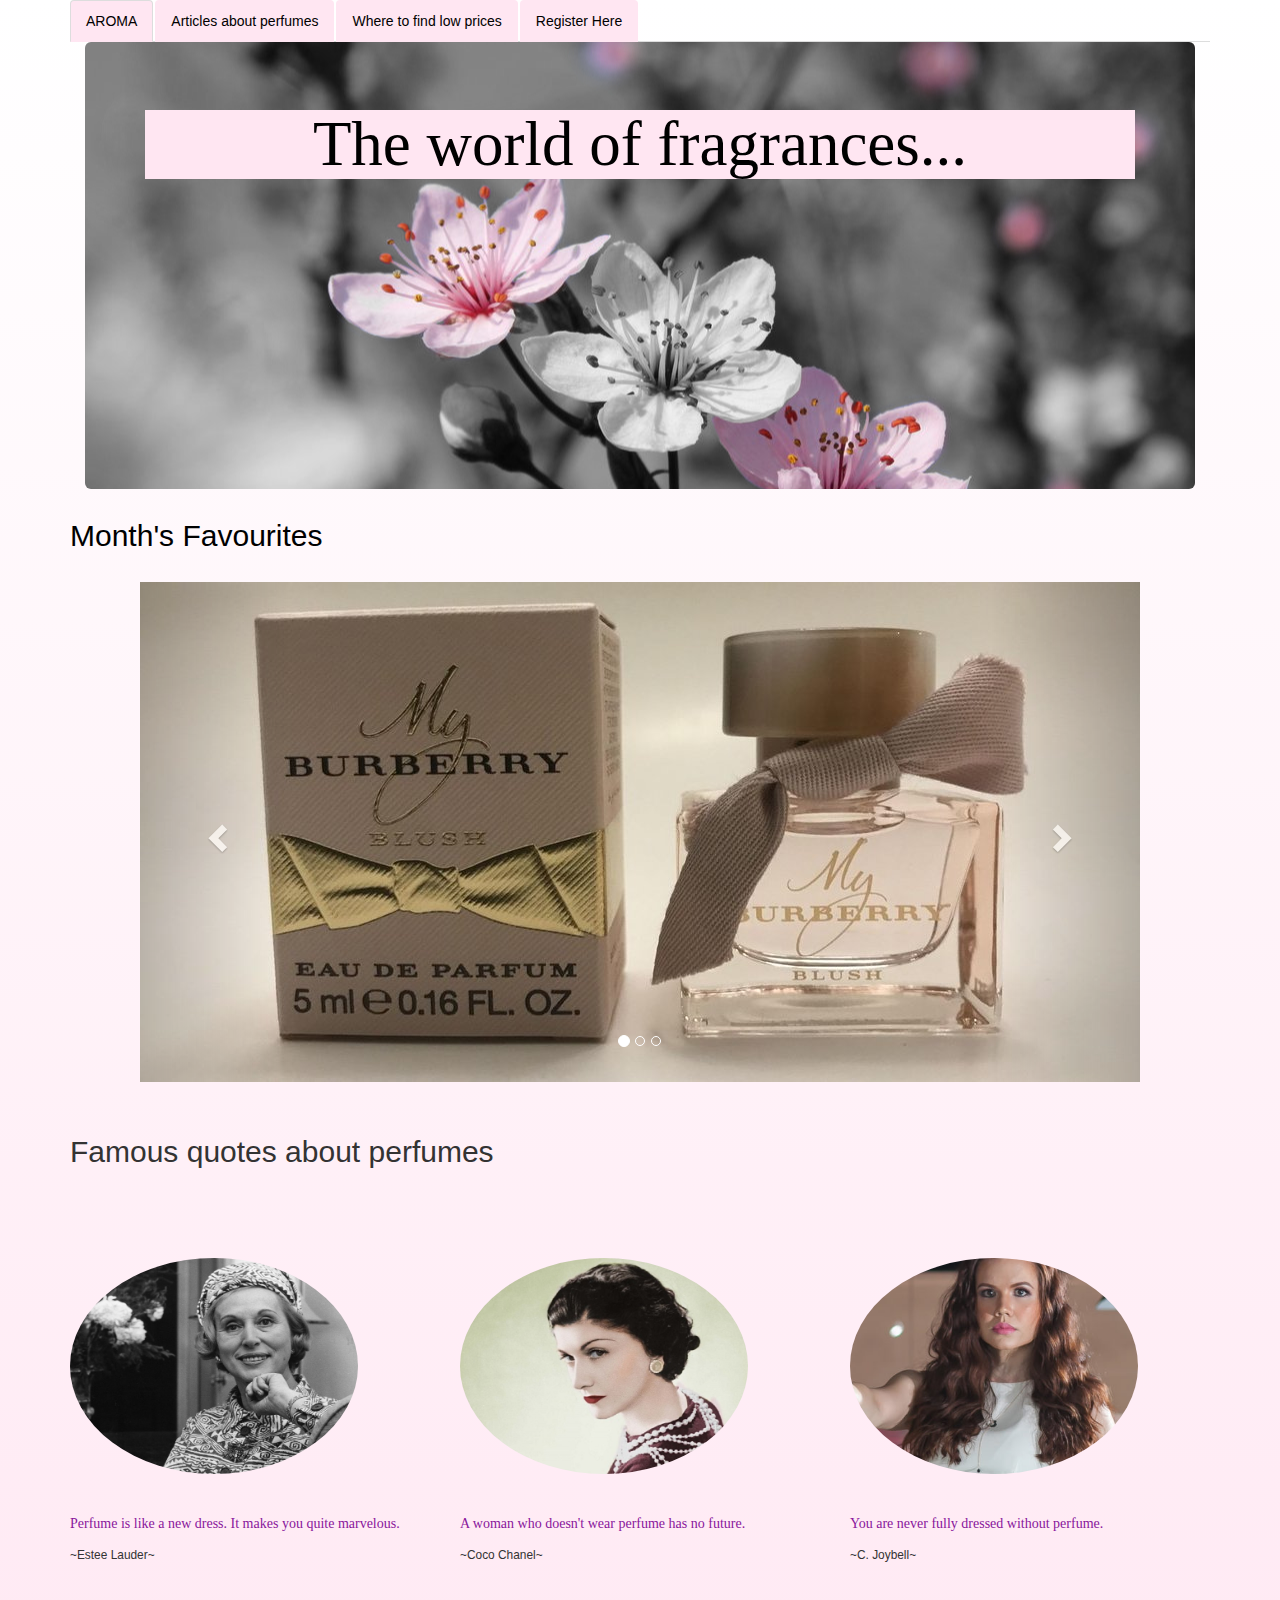
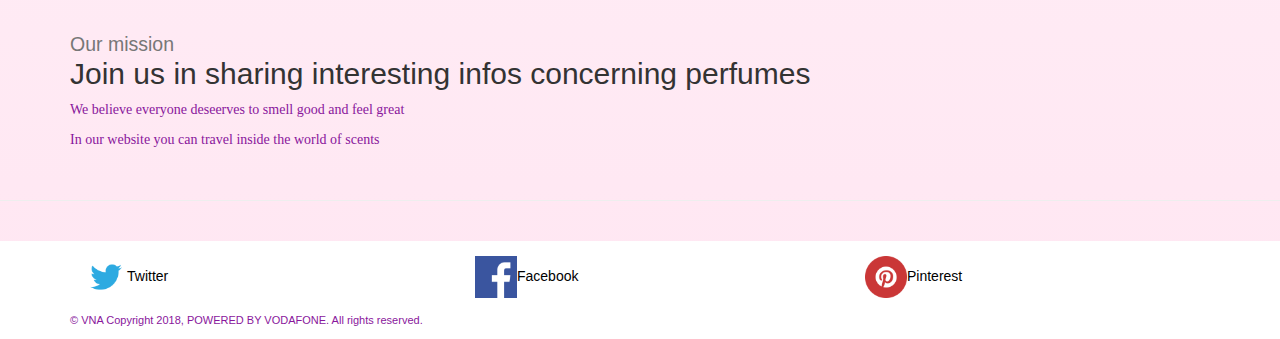
<file: index.html>
<!DOCTYPE html>
<html>
 <head>

   <style>
  #grad1 {
      height: 100%;
      background-color: #ffe6f2; /* For browsers that do not support gradients */
      background-image: linear-gradient(white, #ffe6f2); /* Standard syntax (must be last) */
  }
  </style>


  <title>Aroma</title>
  <link href='css/bootstrap.css' rel='stylesheet'>
  <meta name="viewport" content="width=device-width, initial-scale=1.0">
  <meta name="viewport" content="width=device-width, initial-scale=1">
  <link rel="stylesheet" href="https://maxcdn.bootstrapcdn.com/bootstrap/3.3.7/css/bootstrap.min.css">
    <link rel="stylesheet" href="css/custom.css">
  <script src="https://ajax.googleapis.com/ajax/libs/jquery/3.3.1/jquery.min.js"></script>
  <script src="https://maxcdn.bootstrapcdn.com/bootstrap/3.3.7/js/bootstrap.min.js"></script>
  <meta charset="utf-8">
  <meta name="viewport" content="width=device-width, initial-scale=1">


 </head>

<body  data-spy="scroll" data-target="#navbar-example">
<div id="grad1">


    <div class="container">

  <div id="navbar-example">
    <ul class="nav nav-tabs" role="tablist">
      <li class="nav-item active">
        <a class="nav-link" href="index.html">AROMA <span class="sr-only">(current)</span></a>
      </li>
      <li class="nav-item">
        <a class="nav-link" href="articles.html">Articles about perfumes</a>
      </li>
      <li class="nav-item">
        <a class="nav-link" href="https://www.fragranceoutlet.com/">Where to find low prices</a>
      </li>
      <li class="nav-item">
        <a class="nav-link" href="register.html">Register Here</a>
      </li>
    </ul>
  </div>


  <div class="jumbotron1">
<div class="col-sm-12">
    <div class='jumbotron img-responsive'>
      <div class="row">
        <div class="col-sm-12">
          <span style="color:black"><h1>The world of fragrances...</h1></span>
          <iframe width="560" height="300" src="https://www.youtube.com/embed/ftoFhZQrZco" frameborder="0" allow="autoplay; encrypted-media" allowfullscreen></iframe>
        </div>
      </div>
    </div>
    </div>
    </div>
<br>
<br>
<br>
<br>
  <span style="color:black"><h2>Month's Favourites</h2></span>
  <br>

<center>
  <div id="myCarousel" class="carousel slide" data-ride="carousel" style="width:1000px" style="height:200px" margin-left="200px" >
    <!-- Indicators -->
    <ol class="carousel-indicators">
      <li data-target="#myCarousel" data-slide-to="0" class="active"></li>
      <li data-target="#myCarousel" data-slide-to="1"></li>
      <li data-target="#myCarousel" data-slide-to="2"></li>
    </ol>

    <!-- Wrapper for slides -->
    <div class="carousel-inner" style="width:1000px">
      <div class="item active img-responsive">
        <img src="images/burberry1.jpg" alt="My Burberry Blush" style="width:100%;">
      </div>

      <div class="item">
        <img src="images/guerlain1.jpg" alt="Mon Guerlain" style="width:100%;">
      </div>

      <div class="item">
        <img src="images/ysl1.jpg" alt="Black Opium" style="width:100%;">
      </div>
    </div>

    <!-- Left and right controls -->
    <a class="left carousel-control" href="#myCarousel" data-slide="prev">
      <span class="glyphicon glyphicon-chevron-left"></span>
      <span class="sr-only">Previous</span>
    </a>
    <a class="right carousel-control" href="#myCarousel" data-slide="next">
      <span class="glyphicon glyphicon-chevron-right"></span>
      <span class="sr-only">Next</span>
    </a>
  </div>
</center>

  <div id="buzz">
    <h2><br />Famous quotes about perfumes</h2>
    <br>
    <br>
    <br>
    <br>
    <div class="row">
      <div class="col-sm-4">
      <img class="img-circle img-responsive" src='images/estee.jpg' width="80%"><br><br>
      <p>Perfume is like a new dress. It makes you quite marvelous.</p>
      <small>~Estee Lauder~</small>
    </div>
    <div class="col-sm-4">
      <img class="img-circle img-responsive" src='images/coco.jpg' width="80%"><br><br>
      <p>A woman who doesn't wear perfume has no future.</p>
      <small>~Coco Chanel~</small>
    </div>
    <div class="col-sm-4">
      <img  class="img-circle img-responsive" src='images/Joybell_C.jpg' width="80%"><br><br>
      <p>You are never fully dressed without perfume.</p>
      <small>~C. Joybell~</small>
    </div>
  </div>
    </div>

<br><br>

<div id="mission">
  <h2><small>Our mission</small><br />Join us in sharing interesting infos concerning perfumes</h2>

  <p>We believe everyone deseerves to smell good and feel great</p>
  <p>In our website you can travel inside the world of scents</p>

</div>

</div>
<br>
<hr>
<br>

  <footer>
    <div class="footer">
    <div class="container footer">
      <div id='social-buttons'>
        <div class="col-sm-4">
        <button><a class='btn-twitter' href="https://www.twitter.com"><img src="images/twitter.jpg" alt="twitter" style="width:42px;height:42px;border:0;"></a>Twitter</button>
        </div>
        <div class="col-sm-4">
        <button><a class='btn-facebook'href="https://www.facebook.com/"><img src="images/facebook.jpg" alt="facebook" style="width:42px;height:42px;border:0;"></a>Facebook</button>
        </div>
        <div class="col-sm-4">
        <button><a class='btn-pinterest'href="https://www.pinterest.com"><img src="images/pinterest.jpg" alt="pinterest" style="width:42px;height:42px;border:0;"></a>Pinterest</button>
      </div>
      </div>
    </div>


       <div class="container">
         <p>&copy; VNA Copyright 2018, POWERED BY VODAFONE. All rights reserved.</p>
       </div>
     </div>
  </footer>
</div>
</div>
</div>
</div>
</body>


</html>
</file>
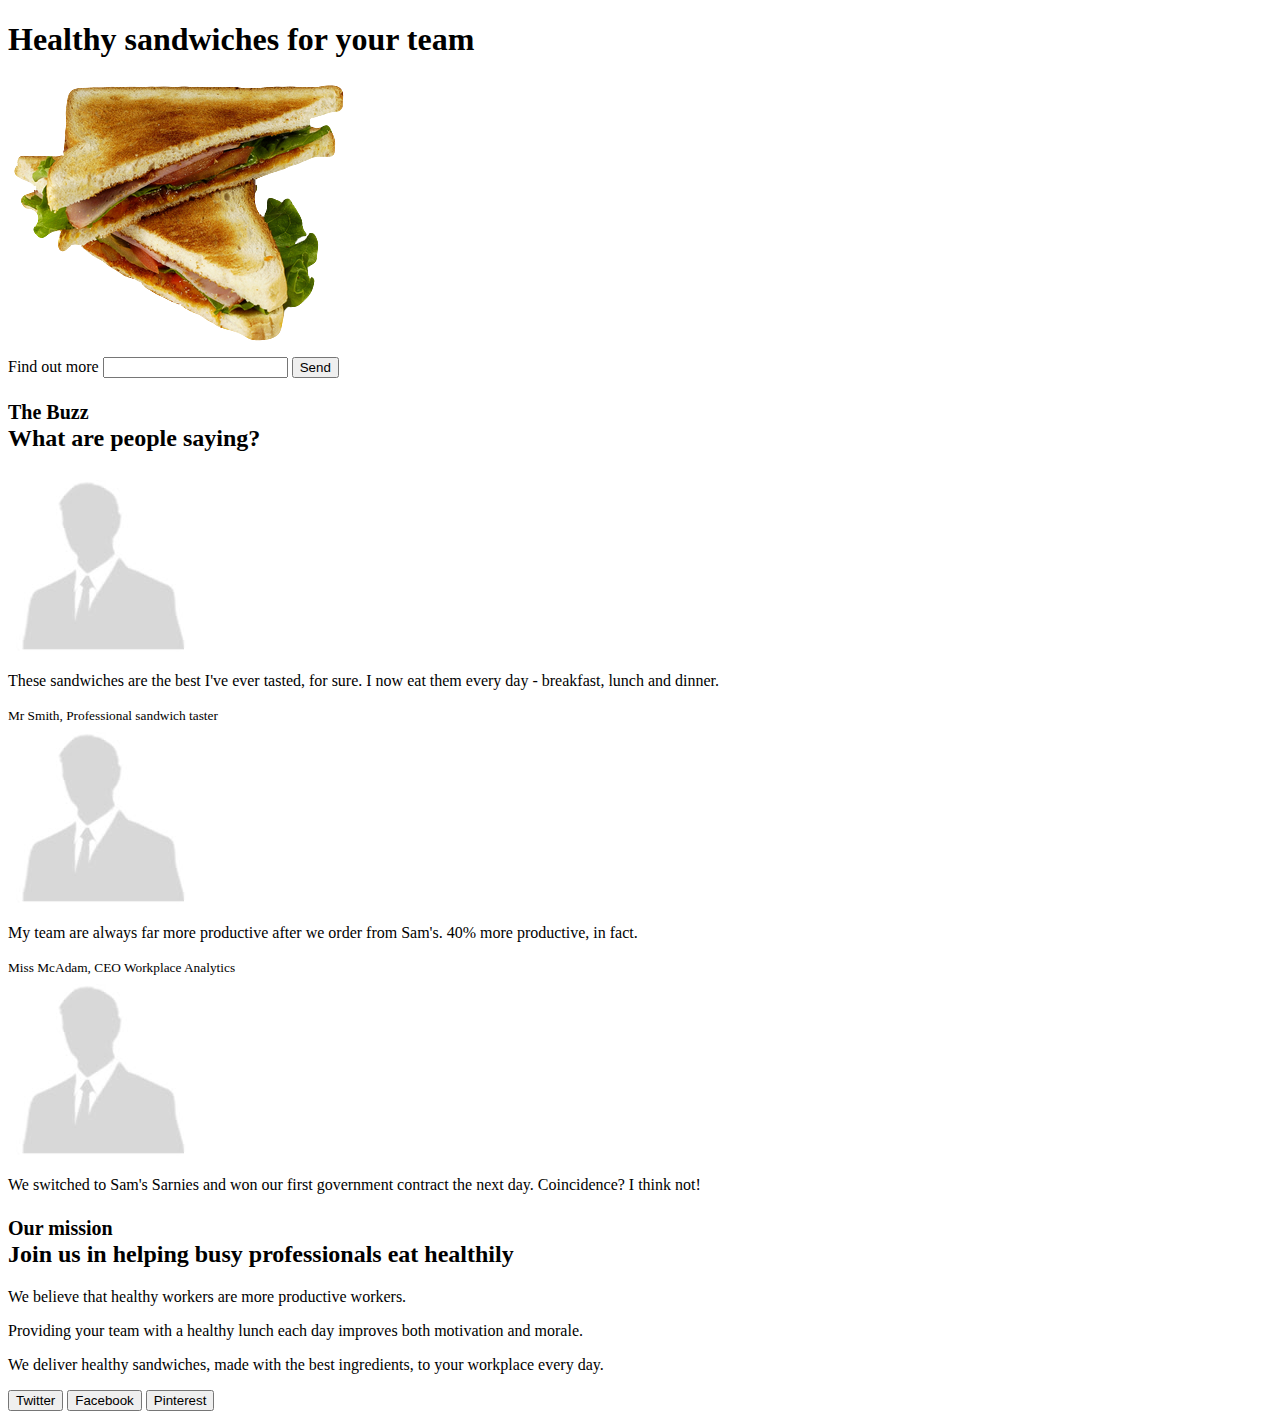
<file: coding_course/bootstrap_exercise-master/bootstrap_exercise-master/index.html>
<!DOCTYPE html>
<html>
<head>
  <title>Sam's Sarnies</title>

</head>

<body>
  <div class='jumbotron'>

    <h1>Healthy sandwiches for your team</h1>

    <img src='images/sandwich.png'>

    <form role='form'>
      <label for="email">Find out more</label>
      <input type="text" name="email" >
      <button type="submit">Send</button>
    </form>
  </div>

  <div id="buzz">
    <h2><small>The Buzz</small><br />What are people saying?</h2>
    <div>
      <img src='images/person.jpg'>
      <p>These sandwiches are the best I've ever tasted, for sure. I now eat them every day - breakfast, lunch and dinner.</p>
      <small>Mr Smith, Professional sandwich taster</small>
    </div>
    <div>
      <img src='images/person.jpg'>
      <p>My team are always far more productive after we order from Sam's. 40% more productive, in fact.</p>
      <small>Miss McAdam, CEO Workplace Analytics</small>
    </div>
    <div>
      <img src='images/person.jpg'>
      <p>We switched to Sam's Sarnies and won our first government contract the next day. Coincidence? I think not!</p>
    </div> 
  </div>



  <div id="mission">
    <h2><small>Our mission</small><br />Join us in helping busy professionals eat healthily</h2>

    <p>We believe that healthy workers are more productive workers.</p>
    <p>Providing your team with a healthy lunch each day improves both motivation and morale.</p>
    <p>We deliver healthy sandwiches, made with the best ingredients, to your workplace every day.</p>

    <div id='social-buttons'>
      <button class='btn-twitter'>Twitter</button>
      <button class='btn-facebook'>Facebook</button>
      <button class='btn-pinterest'>Pinterest</button>
    </div>
  </div>


</body>


<!-- Sandwich from: © Kosoff | <a href="http://www.dreamstime.com/">Dreamstime Stock Photos</a> & <a href="http://www.stockfreeimages.com/">Stock Free Images</a> -->
</html>
</file>
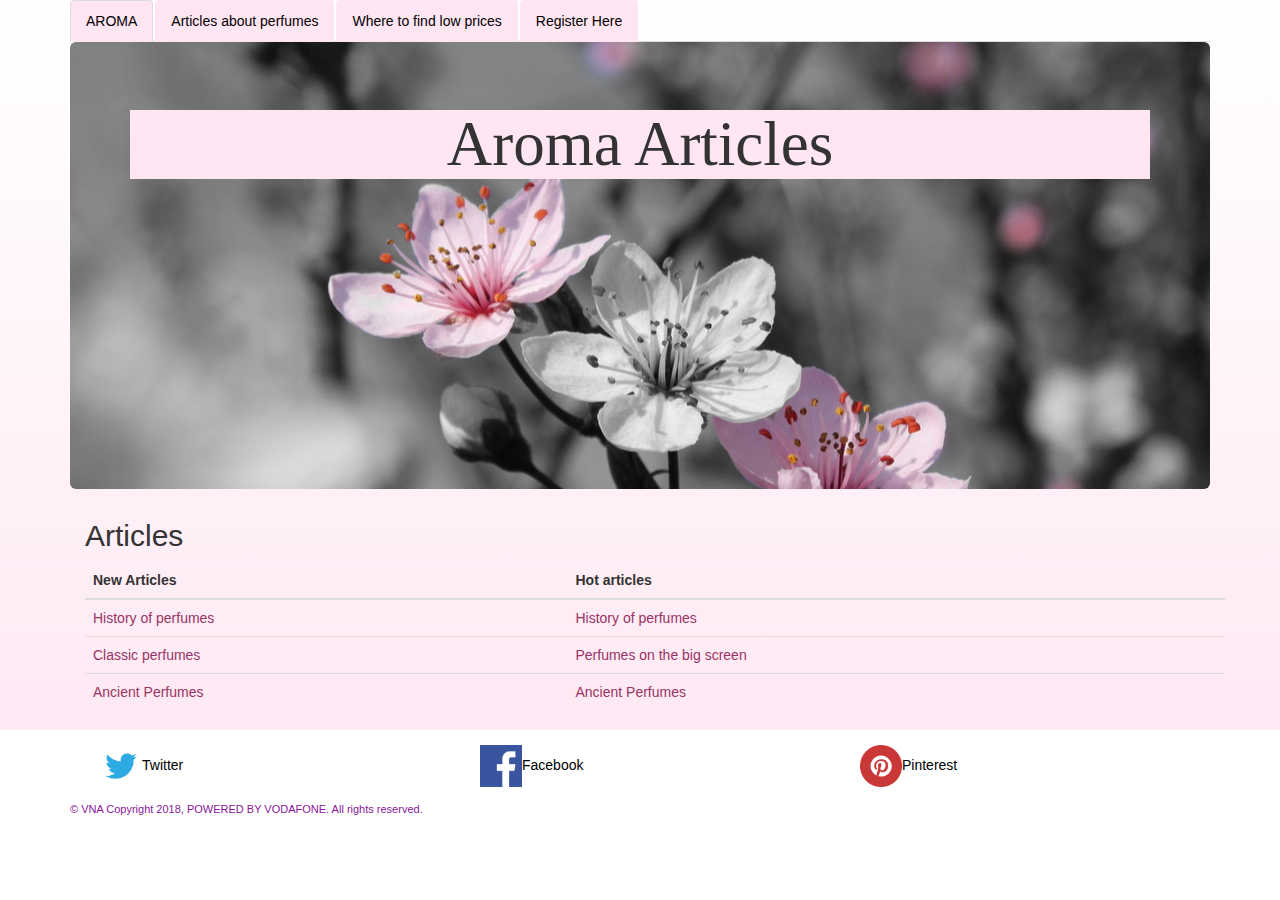
<file: articles.html>
<!DOCTYPE html>
<html>
<head>

  <style>
  #grad1 {
     height: 100%;
     background-color: #ffe6f2; /* For browsers that do not support gradients */
     background-image: linear-gradient(white, #ffe6f2); /* Standard syntax (must be last) */
  }
  </style>


  <title>Aroma Articles</title>

  <link href='css/bootstrap.css' rel='stylesheet'>
  <meta name="viewport" content="width=device-width, initial-scale=1.0">
  <meta name="viewport" content="width=device-width, initial-scale=1">
  <link rel="stylesheet" href="https://maxcdn.bootstrapcdn.com/bootstrap/3.3.7/css/bootstrap.min.css">
    <link rel="stylesheet" href="css/custom.css">
  <script src="https://ajax.googleapis.com/ajax/libs/jquery/3.3.1/jquery.min.js"></script>
  <script src="https://maxcdn.bootstrapcdn.com/bootstrap/3.3.7/js/bootstrap.min.js"></script>
  <meta charset="utf-8">
  <meta name="viewport" content="width=device-width, initial-scale=1">
  <link rel="stylesheet" href="https://maxcdn.bootstrapcdn.com/bootstrap/3.3.7/css/bootstrap.min.css">
  <script src="https://ajax.googleapis.com/ajax/libs/jquery/3.3.1/jquery.min.js"></script>
  <script src="https://maxcdn.bootstrapcdn.com/bootstrap/3.3.7/js/bootstrap.min.js"></script>
</head>
<body>
<div id="grad1">
  <body  data-spy="scroll" data-target="#navbar-example">

      <div class="container">

    <div id="navbar-example">
      <ul class="nav nav-tabs" role="tablist">
        <li class="nav-item active">
          <a class="nav-link" href="index.html">AROMA <span class="sr-only">(current)</span></a>
        </li>
        <li class="nav-item">
          <a class="nav-link" href="articles.html">Articles about perfumes</a>
        </li>
        <li class="nav-item">
          <a class="nav-link" href="https://www.fragranceoutlet.com/">Where to find low prices</a>
        </li>
        <li class="nav-item">
          <a class="nav-link" href="register.html">Register Here</a>
        </li>
      </ul>
    </div>

  <div class="jumbotron text-center col-sm-12">
  <span style="font-family:lucida calligraphy"><h1>Aroma Articles</h1></span>
</div>
<div class="container">
  <h2>Articles</h2>
  <table class="table table-hover">
    <thead>
      <tr>
        <th>New Articles</th>
        <th>Hot articles</th>
      </tr>
    </thead>
    <tbody>
      <tr>
        <td><a href="https://www.perfume.com/article-history-of-pe
  rfume">History of perfumes</a></td>
        <td><a href="https://www.perfume.com/article-history-of-pe
  rfume">History of perfumes</a></td>

      </tr>
      <tr>
        <td><a href=" https://www.harpersbazaar.com/beauty/makeup/advice/g3046/10-classic-perfumes/">Classic perfumes</a></td>
        <td> <a href="https://dontsmellbad.com/blog/perfume-movies/">Perfumes on the big screen</a></td>

      </tr>
      <tr>
        <td><a href="http://blogs.getty.edu/iris/the-scent-of-love-ancient-perfumes/">Ancient Perfumes</a></td>
        <td><a href="http://blogs.getty.edu/iris/the-scent-of-love-ancient-perfumes/">Ancient Perfumes</a></td>

      </tr>
    </tbody>
  </table>

</div>
</div>



<footer>
  <div class="footer">
  <div class="container footer">
    <div id='social-buttons'>
      <div class="col-sm-4">
      <button><a class='btn-twitter' href="https://www.twitter.com"><img src="images/twitter.jpg" alt="twitter" style="width:42px;height:42px;border:0;"></a>Twitter</button>
      </div>
      <div class="col-sm-4">
      <button><a class='btn-facebook'href="https://www.facebook.com/"><img src="images/facebook.jpg" alt="facebook" style="width:42px;height:42px;border:0;"></a>Facebook</button>
      </div>
      <div class="col-sm-4">
      <button><a class='btn-pinterest'href="https://www.pinterest.com"><img src="images/pinterest.jpg" alt="pinterest" style="width:42px;height:42px;border:0;"></a>Pinterest</button>
    </div>
    </div>
  </div>


     <div class="container">
       <p>&copy; VNA Copyright 2018, POWERED BY VODAFONE. All rights reserved.</p>
     </div>
   </div>
</footer>

</div>

</body>



</html>
</file>
<file: css/custom.css>
#navbar-example a {
  color: black;

  z-index: 1;
  background-color: #ffe6f2;
}


footer button{
  background-color: #fff;
  border-radious:50%;
  border: none;
  color:#000;
  padding:5px 10px 5px 5px;
  margin:10px;
}

h1 {
  font-family:lucida calligraphy;
  background-color: #ffe6f2;
}

.color{
  background: #FFF0F5;
}


.footer {
  background-color: red;
  background: #fff;
  padding: 0px 0;
}

.footer p {
  font-family: 'Raleway', sans-serif;
  font-size: 11px;
}

table a {
  color:#993366;
}
body {
    font-family: "Helvetica Neue",Helvetica,Arial,sans-serif;
    font-size: 14px;
    line-height: 1.42857143;
    color: #333;
    background-color: #ffffff;
    position: relative;
}


.jumbotron {
  text-align: center;
  background-image:url("../images/flowers3.jpg");
  background-repeat: no-repeat;
  background-position: center center;
  height:447px;
  width: 1600px;
  background-attachment: fixed;
  opacity: 100%;

}

.jumbotron1 {
  background-color: #ffe6f2;
}

p{
  font-family: lucida calligraphy;
  color: #89169c;
}
</file>
